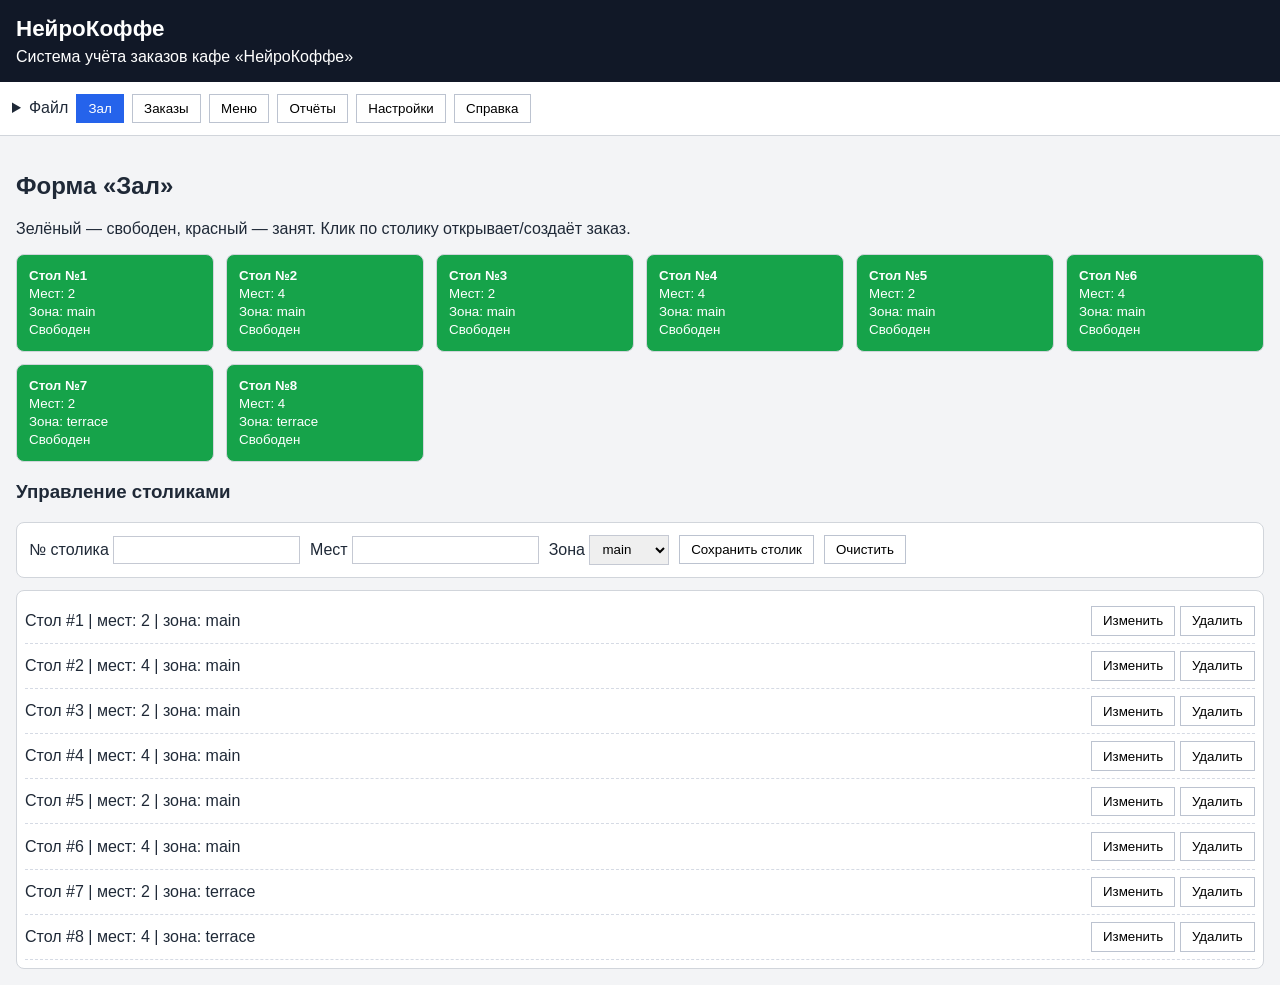
<file: index.html>
<!doctype html>
<html lang="ru">
<head>
  <meta charset="UTF-8" />
  <meta name="viewport" content="width=device-width, initial-scale=1.0" />
  <title>НейроКоффе — Система учёта заказов</title>
  <link rel="stylesheet" href="src/styles.css" />
</head>
<body>
  <header>
    <h1>НейроКоффе</h1>
    <p>Система учёта заказов кафе «НейроКоффе»</p>
  </header>

  <nav class="top-menu">
    <details>
      <summary>Файл</summary>
      <ul>
        <li><button id="exportCsv">Экспорт в CSV</button></li>
        <li><button id="printReceipt">Печать чека</button></li>
        <li><button id="exitApp">Выход</button></li>
      </ul>
    </details>
    <button data-tab="hall" class="tab-btn active">Зал</button>
    <button data-tab="orders" class="tab-btn">Заказы</button>
    <button data-tab="menu" class="tab-btn">Меню</button>
    <button data-tab="reports" class="tab-btn">Отчёты</button>
    <button data-tab="settings" class="tab-btn">Настройки</button>
    <button data-tab="help" class="tab-btn">Справка</button>
  </nav>

  <main>
    <section id="hall" class="tab active">
      <h2>Форма «Зал»</h2>
      <p>Зелёный — свободен, красный — занят. Клик по столику открывает/создаёт заказ.</p>
      <div id="hallGrid" class="hall-grid"></div>
      <h3>Управление столиками</h3>
      <form id="tableForm" class="toolbar panel">
        <input type="hidden" id="tableIdInput" />
        <label>№ столика <input id="tableNumberInput" type="number" min="1" required /></label>
        <label>Мест <input id="tableSeatsInput" type="number" min="1" required /></label>
        <label>Зона
          <select id="tableZoneInput">
            <option value="main">main</option>
            <option value="vip">vip</option>
            <option value="terrace">terrace</option>
          </select>
        </label>
        <button type="submit">Сохранить столик</button>
        <button id="tableFormReset" type="button">Очистить</button>
      </form>
      <div id="tablesAdminList" class="list"></div>
    </section>

    <section id="orders" class="tab">
      <h2>Форма «Заказ»</h2>
      <div class="toolbar">
        <label>Категория: <select id="categoryFilter"></select></label>
        <label>Поиск: <input type="search" id="itemSearch" placeholder="Название блюда" /></label>
      </div>
      <div class="columns columns-2">
        <div>
          <h3>Меню</h3>
          <div id="menuList" class="list"></div>
        </div>
        <div>
          <h3>Текущий заказ</h3>
          <p id="currentOrderMeta">Нет открытого заказа</p>
          <div id="orderItems" class="list"></div>
          <p><strong>Сумма:</strong> <span id="orderTotal">0.00</span> ₽</p>
          <div class="toolbar">
            <label>Оплата:
              <select id="paymentMethod">
                <option value="cash">Наличные</option>
                <option value="card">Карта</option>
                <option value="online">Онлайн</option>
              </select>
            </label>
            <button id="closeOrderBtn">Закрыть заказ</button>
            <button id="cancelOrderBtn" type="button">Отменить заказ</button>
          </div>
        </div>
      </div>
      <div class="columns columns-2">
        <div>
          <h3>Текущие (open)</h3>
          <div id="openOrdersList" class="list"></div>
        </div>
        <div>
          <h3>Архив (paid/cancelled)</h3>
          <div id="archiveOrdersList" class="list"></div>
        </div>
      </div>
    </section>

    <section id="menu" class="tab">
      <h2>Форма «Меню» (CRUD)</h2>
      <div class="columns columns-2">
        <div>
          <h3>Категории</h3>
          <form id="categoryForm" class="toolbar panel">
            <input type="hidden" id="categoryIdInput" />
            <label>Название <input id="categoryNameInput" required maxlength="50" /></label>
            <label>Порядок <input id="categoryOrderInput" type="number" min="0" value="0" /></label>
            <button type="submit">Сохранить категорию</button>
            <button type="button" id="categoryFormReset">Очистить</button>
          </form>
          <div id="categoryList" class="list"></div>
        </div>
        <div>
          <h3>Позиции меню</h3>
          <form id="itemForm" class="toolbar panel">
            <input type="hidden" id="itemIdInput" />
            <label>Название <input id="itemNameInput" required maxlength="100" /></label>
            <label>Категория <select id="itemCategoryInput"></select></label>
            <label>Цена <input id="itemPriceInput" type="number" min="1" step="0.01" required /></label>
            <label>Вес (г) <input id="itemWeightInput" type="number" min="1" /></label>
            <label><input id="itemAvailableInput" type="checkbox" checked /> Доступно</label>
            <button type="submit">Сохранить блюдо</button>
            <button type="button" id="itemFormReset">Очистить</button>
          </form>
          <div id="menuCrudList" class="list"></div>
        </div>
      </div>
    </section>

    <section id="reports" class="tab">
      <h2>Отчёты</h2>
      <div class="toolbar panel">
        <label>Дата <input type="date" id="reportDate" /></label>
        <label>Смена
          <select id="reportShift">
            <option value="morning">morning</option>
            <option value="evening">evening</option>
          </select>
        </label>
        <button id="calcReports">Пересчитать отчёты</button>
      </div>
      <div class="columns">
        <div>
          <h3>Выручка за смену</h3>
          <pre id="shiftReport"></pre>
        </div>
        <div>
          <h3>Популярные блюда (ТОП-10)</h3>
          <pre id="popularReport"></pre>
        </div>
        <div>
          <h3>Средний чек</h3>
          <pre id="avgReport"></pre>
        </div>
      </div>
    </section>

    <section id="settings" class="tab">
      <h2>Настройки</h2>
      <h3>Резервные копии и восстановление БД</h3>
      <div class="panel">
        <div class="toolbar">
          <button id="backupFullBtn" type="button">Создать полный backup</button>
          <button id="backupBinlogBtn" type="button">Скопировать binlog</button>
          <button id="backupMonthlyBtn" type="button">Создать месячный архив</button>
        </div>
        <div class="toolbar">
          <label>Файл backup (.sql/.sql.gz): <input id="restoreFileInput" type="text" placeholder="/var/backups/cafe/full/cafe_full_YYYYMMDD_HHMM.sql.gz" /></label>
          <button id="restoreBackupBtn" type="button">Восстановить БД из backup</button>
        </div>
        <p class="hint">Для прод-режима подключите backend endpoint'ы <code>/api/backup/*</code> и <code>/api/restore</code>. Сейчас работает demo-режим с журналом операций.</p>
        <pre id="backupLog"></pre>
      </div>

      <h3>Официанты и смены</h3>
      <form id="waiterForm" class="toolbar panel">
        <input type="hidden" id="waiterIdInput" />
        <label>Имя <input id="waiterFirstNameInput" required /></label>
        <label>Фамилия <input id="waiterLastNameInput" required /></label>
        <label>Телефон <input id="waiterPhoneInput" /></label>
        <label>Смена
          <select id="waiterShiftInput">
            <option value="morning">morning</option>
            <option value="evening">evening</option>
          </select>
        </label>
        <button type="submit">Сохранить официанта</button>
        <button type="button" id="waiterFormReset">Очистить</button>
      </form>
      <div id="waitersList" class="list"></div>
    </section>

    <section id="help" class="tab">
      <h2>О программе</h2>
      <p>Теперь все основные операции можно выполнять прямо на сайте: столики, заказы, меню, официанты и отчёты.</p>
      <p>SQL-скрипты с БД/процедурами/триггерами/тестами лежат в <code>sql/</code>.</p>
    </section>
  </main>

  <dialog id="tableDialog">
    <form method="dialog" class="panel">
      <h3 id="dialogTitle"></h3>
      <label>Официант:
        <select id="waiterSelect"></select>
      </label>
      <menu>
        <button value="cancel">Отмена</button>
        <button id="openOrderConfirm" value="default">Открыть/Перейти</button>
      </menu>
    </form>
  </dialog>

  <script src="src/app.js"></script>
</body>
</html>
</file>
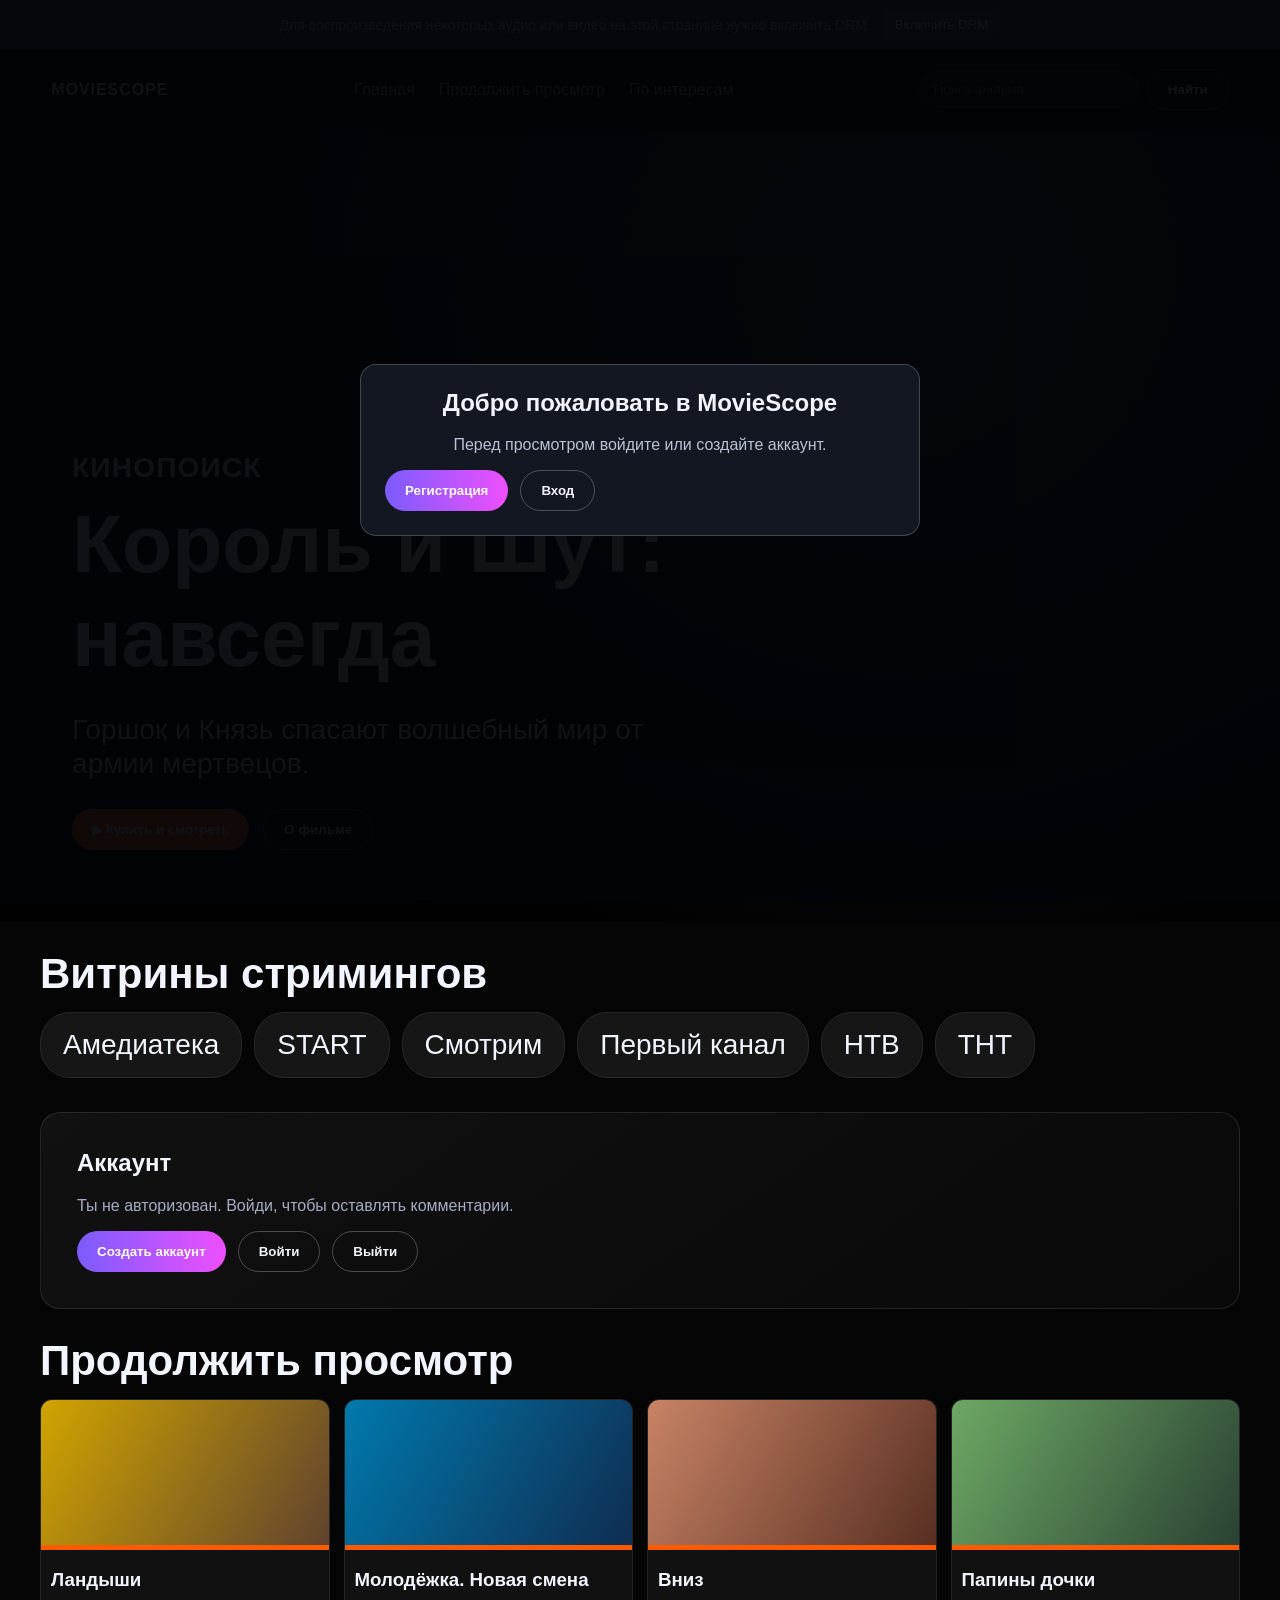
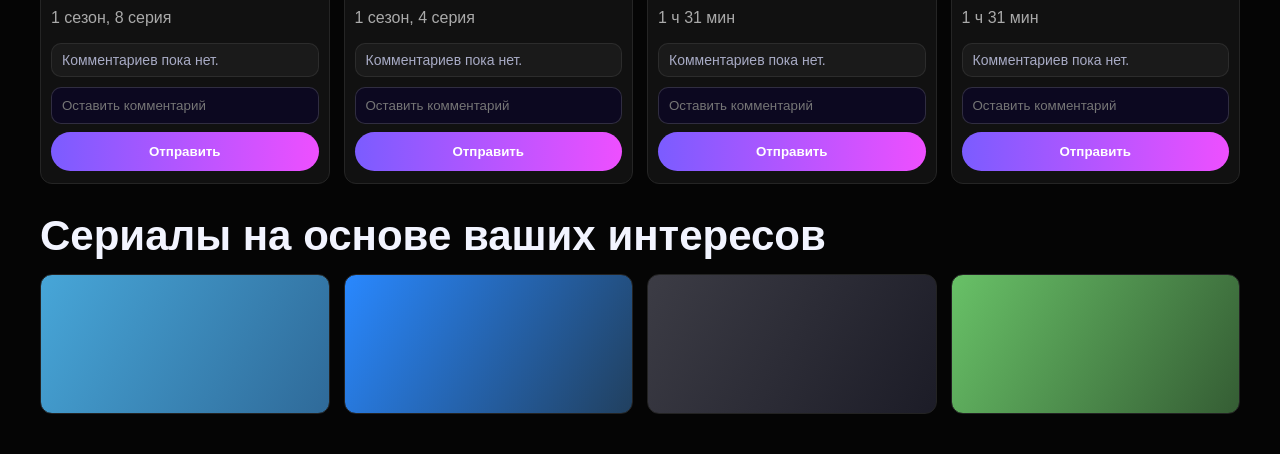
<file: movies.html>
<!doctype html>
<html lang="ru">
<head>
  <meta charset="UTF-8" />
  <meta name="viewport" content="width=device-width, initial-scale=1.0" />
  <meta http-equiv="Content-Security-Policy" content="default-src 'self'; script-src 'self'; style-src 'self' https://fonts.googleapis.com; font-src https://fonts.gstatic.com; img-src 'self' data:; connect-src 'self'; object-src 'none'; base-uri 'self'; frame-ancestors 'none'" />
  <title>MovieScope — Каталог</title>
  <link rel="preconnect" href="https://fonts.googleapis.com">
  <link rel="preconnect" href="https://fonts.gstatic.com" crossorigin>
  <link href="https://fonts.googleapis.com/css2?family=Inter:wght@400;600;700;800&display=swap" rel="stylesheet">
  <link rel="stylesheet" href="styles.css" />
</head>
<body class="kp-body">
  <div id="authGate" class="auth-gate">
    <div class="auth-gate-panel">
      <h2>Добро пожаловать в MovieScope</h2>
      <p>Перед просмотром войдите или создайте аккаунт.</p>
      <div class="actions">
        <button class="btn primary" id="gateRegister" data-open-dialog="registerDialog" type="button">Регистрация</button>
        <button class="btn ghost" id="gateLogin" data-open-dialog="loginDialog" type="button">Вход</button>
      </div>
    </div>
  </div>

  <div class="drm-bar">
    Для воспроизведения некоторых аудио или видео на этой странице нужно включить DRM.
    <button>Включить DRM</button>
  </div>

  <header class="topbar kp-topbar">
    <a class="brand" href="index.html">MOVIESCOPE</a>
    <nav>
      <a href="#top">Главная</a>
      <a href="#continue">Продолжить просмотр</a>
      <a href="#interest">По интересам</a>
    </nav>
    <form id="searchForm" class="search-form" role="search">
      <input id="movieSearch" name="search" placeholder="Поиск фильма" />
      <button class="btn ghost" type="submit">Найти</button>
    </form>
  </header>

  <main id="top" class="kp-main">
    <section class="cinema-hero">
      <div class="hero-overlay"></div>
      <div class="hero-content">
        <p class="hero-brand">КИНОПОИСК</p>
        <h1>Король и Шут: навсегда</h1>
        <p>Горшок и Князь спасают волшебный мир от армии мертвецов.</p>
        <div class="hero-actions">
          <button class="btn hero-buy">▶ Купить и смотреть</button>
          <button class="btn ghost">О фильме</button>
        </div>
      </div>
    </section>

    <section class="kp-section">
      <h2>Витрины стримингов</h2>
      <div class="chip-row">
        <span class="chip">Амедиатека</span>
        <span class="chip">START</span>
        <span class="chip">Смотрим</span>
        <span class="chip">Первый канал</span>
        <span class="chip">НТВ</span>
        <span class="chip">ТНТ</span>
      </div>
    </section>

    <section class="card auth-card" id="auth">
      <h2>Аккаунт</h2>
      <p id="authStatus" class="muted"></p>
      <div class="actions">
        <button class="btn primary" id="openRegister" data-open-dialog="registerDialog" type="button">Создать аккаунт</button>
        <button class="btn ghost" id="openLogin" data-open-dialog="loginDialog" type="button">Войти</button>
        <button class="btn ghost" id="logoutBtn" data-action="logout" type="button">Выйти</button>
      </div>
    </section>

    <section class="kp-section" id="continue">
      <h2>Продолжить просмотр</h2>
      <div class="poster-row" id="catalog">
        <article class="poster-card movie-card" data-movie-id="shadow-orbit">
          <div class="poster-cover cover-1"></div>
          <h3>Ландыши</h3>
          <p>1 сезон, 8 серия</p>
          <div class="comments"></div>
          <form class="comment-form">
            <input name="comment" placeholder="Оставить комментарий" required />
            <button class="btn primary" type="submit">Отправить</button>
          </form>
        </article>

        <article class="poster-card movie-card" data-movie-id="cold-pulse">
          <div class="poster-cover cover-2"></div>
          <h3>Молодёжка. Новая смена</h3>
          <p>1 сезон, 4 серия</p>
          <div class="comments"></div>
          <form class="comment-form">
            <input name="comment" placeholder="Оставить комментарий" required />
            <button class="btn primary" type="submit">Отправить</button>
          </form>
        </article>

        <article class="poster-card movie-card" data-movie-id="wind-salt">
          <div class="poster-cover cover-3"></div>
          <h3>Вниз</h3>
          <p>1 ч 31 мин</p>
          <div class="comments"></div>
          <form class="comment-form">
            <input name="comment" placeholder="Оставить комментарий" required />
            <button class="btn primary" type="submit">Отправить</button>
          </form>
        </article>

        <article class="poster-card movie-card" data-movie-id="eclipse-code">
          <div class="poster-cover cover-4"></div>
          <h3>Папины дочки</h3>
          <p>1 ч 31 мин</p>
          <div class="comments"></div>
          <form class="comment-form">
            <input name="comment" placeholder="Оставить комментарий" required />
            <button class="btn primary" type="submit">Отправить</button>
          </form>
        </article>
      </div>
    </section>

    <section class="kp-section" id="interest">
      <h2>Сериалы на основе ваших интересов</h2>
      <div class="poster-row mini-row">
        <div class="mini-poster cover-5"></div>
        <div class="mini-poster cover-6"></div>
        <div class="mini-poster cover-7"></div>
        <div class="mini-poster cover-8"></div>
      </div>
    </section>
  </main>

  <dialog id="registerDialog">
    <form method="dialog" class="report-form" id="registerForm">
      <div class="dialog-head"><h3>Создать аккаунт</h3><button type="button" class="dialog-close" data-close-dialog>Закрыть</button></div>
      <label>Логин <input name="username" required minlength="3" /></label>
      <label>Пароль <input name="password" type="password" required minlength="6" /></label>
      <div class="dialog-actions">
        <button class="btn ghost" type="button" data-close-dialog>Отмена</button>
        <button class="btn primary" value="submit">Создать</button>
      </div>
    </form>
  </dialog>

  <dialog id="loginDialog">
    <form method="dialog" class="report-form" id="loginForm">
      <div class="dialog-head"><h3>Вход</h3><button type="button" class="dialog-close" data-close-dialog>Закрыть</button></div>
      <label>Логин <input name="username" required /></label>
      <label>Пароль <input name="password" type="password" required /></label>
      <div class="dialog-actions">
        <button class="btn ghost" type="button" data-close-dialog>Отмена</button>
        <button class="btn primary" value="submit">Войти</button>
      </div>
    </form>
  </dialog>


  <div id="adminFlagOverlay" class="flag-overlay" hidden>
    <div class="flag-panel">
      <h2>Доступ администратора подтверждён</h2>
      <p id="flagValue" class="flag-value"></p>
      <button id="closeFlag" class="btn primary">Закрыть</button>
    </div>
  </div>

  <script src="script.js"></script>
</body>
</html>
</file>
<file: src/styles.css>
:root {
  font-family: Arial, sans-serif;
  color: #1f2937;
}
* { box-sizing: border-box; }
body { margin: 0; background: #f3f4f6; }
header { background: #111827; color: #fff; padding: 1rem; }
header h1 { margin: 0; font-size: 1.4rem; }
header p { margin: .35rem 0 0; }

.top-menu {
  display: flex;
  gap: .5rem;
  padding: .75rem;
  background: #fff;
  border-bottom: 1px solid #d1d5db;
  align-items: center;
  flex-wrap: wrap;
}
.tab-btn, button {
  padding: .4rem .7rem;
  cursor: pointer;
  border: 1px solid #bcc3d0;
  background: #fff;
}
.tab-btn.active { background: #2563eb; color: #fff; border-color: #2563eb; }
main { padding: 1rem; }
.tab { display: none; }
.tab.active { display: block; }

.hall-grid {
  display: grid;
  grid-template-columns: repeat(auto-fill, minmax(170px, 1fr));
  gap: .75rem;
  margin-bottom: 1rem;
}
.table-card {
  border: 1px solid #d1d5db;
  border-radius: 8px;
  padding: .75rem;
  cursor: pointer;
  color: #fff;
  text-align: left;
  line-height: 1.35;
}
.table-card.free { background: #16a34a; }
.table-card.busy { background: #dc2626; }

.columns { display: grid; grid-template-columns: repeat(auto-fit, minmax(260px, 1fr)); gap: 1rem; }
.columns-2 { margin-top: 1rem; }
.panel {
  background: #fff;
  border: 1px solid #d1d5db;
  border-radius: 8px;
  padding: .75rem;
}
.list {
  background: #fff;
  border: 1px solid #d1d5db;
  padding: .5rem;
  border-radius: 8px;
  min-height: 110px;
}
.toolbar {
  display: flex;
  gap: .6rem;
  flex-wrap: wrap;
  align-items: center;
  margin-bottom: .75rem;
}
input, select {
  border: 1px solid #c5c9d3;
  padding: .35rem .5rem;
}
.row-line {
  display: flex;
  justify-content: space-between;
  gap: .5rem;
  border-bottom: 1px dashed #d5dae4;
  padding: .45rem 0;
  align-items: center;
  flex-wrap: wrap;
}
.order-row {
  border-bottom: 1px dashed #d5dae4;
  padding: .45rem 0;
  display: grid;
  gap: .4rem;
}
pre {
  white-space: pre-wrap;
  background: #fff;
  border: 1px solid #d1d5db;
  padding: .65rem;
  border-radius: 8px;
}

@media (max-width: 640px) {
  .top-menu { align-items: flex-start; }
  .toolbar { flex-direction: column; align-items: flex-start; }
}

.hint { color:#4b5563; margin:.5rem 0; }
#backupLog { min-height:120px; max-height:220px; overflow:auto; }
</file>
<file: styles.css>
:root {
  --bg: #0b0720;
  --bg-soft: #15102f;
  --card: #1e163d;
  --text: #f2f4ff;
  --muted: #a8abc5;
  --accent: #7b5cff;
  --accent-2: #ee4fff;
}

* { box-sizing: border-box; }

body {
  margin: 0;
  font-family: 'Inter', sans-serif;
  color: var(--text);
  background: radial-gradient(circle at 20% 0%, #25184d 0, var(--bg) 50%);
  min-height: 100vh;
}

a { color: inherit; text-decoration: none; }

.topbar {
  display: flex;
  justify-content: space-between;
  align-items: center;
  padding: 20px clamp(20px, 4vw, 56px);
  position: sticky;
  top: 0;
  backdrop-filter: blur(12px);
  background: rgba(10, 7, 28, 0.8);
}

.topbar nav { display: flex; gap: 24px; color: var(--muted); }
.topbar nav a:hover { color: #fff; }

.brand {
  font-weight: 800;
  letter-spacing: 0.06em;
}

.hero-wrap,
.movie-main {
  padding: clamp(20px, 4vw, 56px);
  display: grid;
  gap: 24px;
}

.hero-wrap { grid-template-columns: 2fr 1fr; }
@media (max-width: 900px) { .hero-wrap { grid-template-columns: 1fr; } }

.card {
  background: linear-gradient(145deg, rgba(255,255,255,0.05), rgba(255,255,255,0.02));
  border: 1px solid rgba(255,255,255,0.1);
  border-radius: 20px;
  padding: clamp(20px, 3vw, 36px);
}

.eyebrow { color: var(--accent-2); font-weight: 700; text-transform: uppercase; }
h1 { margin: 8px 0 14px; font-size: clamp(30px, 5vw, 56px); }
h2 { margin-top: 0; }
.lead { color: var(--muted); line-height: 1.6; max-width: 65ch; }

.checklist {
  margin: 20px 0;
  padding-left: 18px;
  color: #d8dbef;
  line-height: 1.7;
}

.actions { display: flex; gap: 12px; flex-wrap: wrap; }

.btn {
  border: 0;
  border-radius: 999px;
  padding: 12px 20px;
  font-weight: 700;
  cursor: pointer;
}

.btn.primary {
  color: white;
  background: linear-gradient(90deg, var(--accent), var(--accent-2));
}

.btn.ghost {
  background: transparent;
  color: var(--text);
  border: 1px solid rgba(255,255,255,0.25);
}

.info p { font-size: 18px; }
.info small { color: var(--muted); }

.grid {
  display: grid;
  grid-template-columns: repeat(auto-fit, minmax(180px, 1fr));
  gap: 14px;
}

.movie-card {
  background: var(--bg-soft);
  border-radius: 16px;
  border: 1px solid rgba(255,255,255,0.08);
  padding: 16px;
}
.movie-card p { color: var(--muted); }

.tags { display: flex; gap: 10px; flex-wrap: wrap; }
.tags span {
  background: #271b53;
  border: 1px solid rgba(255,255,255,0.1);
  padding: 8px 12px;
  border-radius: 999px;
}

dialog {
  border: 1px solid rgba(255,255,255,0.2);
  border-radius: 16px;
  background: #120d2a;
  color: var(--text);
  width: min(560px, 90vw);
}

.report-form { display: grid; gap: 12px; }
.report-form input,
.report-form textarea {
  margin-top: 6px;
  width: 100%;
  background: #0c0820;
  color: var(--text);
  border: 1px solid rgba(255,255,255,0.15);
  border-radius: 10px;
  padding: 10px;
}

.dialog-actions { display: flex; justify-content: flex-end; gap: 10px; }


.admin-box {
  margin-top: 12px;
  background: rgba(123, 92, 255, 0.12);
  border: 1px solid rgba(123, 92, 255, 0.45);
  border-radius: 12px;
  padding: 10px 12px;
}

.auth-card .muted,
.muted {
  color: var(--muted);
}

.comment-form {
  margin-top: 10px;
  display: grid;
  gap: 8px;
}

.comment-form input {
  background: #0c0820;
  color: var(--text);
  border: 1px solid rgba(255,255,255,0.15);
  border-radius: 10px;
  padding: 10px;
}

.comment-item {
  background: rgba(255,255,255,0.04);
  border: 1px solid rgba(255,255,255,0.08);
  border-radius: 10px;
  padding: 8px 10px;
  margin-top: 8px;
  font-size: 14px;
}

.kp-body {
  background: #050505;
}

.drm-bar {
  background: #3e3f4d;
  color: #d4d7e8;
  padding: 10px 20px;
  display: flex;
  justify-content: center;
  gap: 12px;
  align-items: center;
  font-size: 14px;
}

.drm-bar button {
  background: #595a68;
  color: #fff;
  border: 0;
  border-radius: 8px;
  padding: 7px 12px;
}

.kp-topbar {
  position: static;
  background: rgba(0,0,0,0.85);
}

.kp-main {
  padding: 0 40px 40px;
  display: grid;
  gap: 28px;
}

.kp-hero {
  background: linear-gradient(180deg, rgba(18,41,56,0.75), rgba(0,0,0,0.95));
  min-height: 180px;
  display: grid;
  align-content: end;
}

.hero-dots { display: flex; gap: 8px; margin-top: 8px; }
.hero-dots span {
  width: 10px;
  height: 10px;
  border-radius: 50%;
  background: rgba(255,255,255,0.45);
}

.kp-section h2 {
  margin: 0 0 14px;
  font-size: 42px;
}

.chip-row {
  display: flex;
  gap: 12px;
  overflow-x: auto;
  padding-bottom: 6px;
}

.chip {
  background: #161616;
  border: 1px solid #272727;
  border-radius: 30px;
  padding: 16px 22px;
  white-space: nowrap;
  font-size: 28px;
}

.poster-row {
  display: grid;
  grid-template-columns: repeat(auto-fit, minmax(270px, 1fr));
  gap: 14px;
}

.poster-card {
  background: #111;
  border: 1px solid #252525;
  border-radius: 12px;
  padding: 0 0 12px;
  overflow: hidden;
}

.poster-cover {
  height: 150px;
  border-bottom: 5px solid #ff5a00;
}

.cover-1 { background: linear-gradient(120deg, #d1a400, #60432e); }
.cover-2 { background: linear-gradient(120deg, #0079ad, #0f2d51); }
.cover-3 { background: linear-gradient(120deg, #c88365, #592f22); }
.cover-4 { background: linear-gradient(120deg, #6da864, #2a4233); }
.cover-5 { background: linear-gradient(120deg, #47a6d8, #2f6a99); }
.cover-6 { background: linear-gradient(120deg, #2988ff, #21405f); }
.cover-7 { background: linear-gradient(120deg, #3c3c45, #1c1c27); }
.cover-8 { background: linear-gradient(120deg, #68c167, #355d34); }

.poster-card h3,
.poster-card p,
.poster-card .comments,
.poster-card .comment-form { padding-inline: 10px; }

.poster-card p { color: #aaa; }

.mini-row {
  grid-template-columns: repeat(auto-fit, minmax(220px, 1fr));
}

.mini-poster {
  border-radius: 12px;
  height: 140px;
  border: 1px solid #232323;
}

.cinema-hero {
  min-height: 88vh;
  border-radius: 0;
  margin: 0 -40px;
  position: relative;
  background: radial-gradient(circle at 70% 30%, rgba(101, 122, 170, 0.45), rgba(0,0,0,0.8) 60%),
              linear-gradient(120deg, #0d1e38 0%, #141414 50%, #2a1f2f 100%);
  overflow: hidden;
  display: grid;
  align-items: end;
}

.hero-overlay {
  position: absolute;
  inset: 0;
  background: linear-gradient(180deg, rgba(0,0,0,0.25), rgba(0,0,0,0.75));
}

.hero-content {
  position: relative;
  z-index: 1;
  padding: clamp(20px, 6vw, 72px);
  max-width: 780px;
}

.hero-brand {
  font-size: 32px;
  font-weight: 800;
  letter-spacing: 0.04em;
  margin-bottom: 12px;
}

.hero-content h1 {
  margin: 0 0 16px;
  font-size: clamp(40px, 7vw, 82px);
}

.hero-content p {
  font-size: clamp(20px, 2.2vw, 42px);
  line-height: 1.2;
}

.hero-actions {
  display: flex;
  gap: 14px;
  margin-top: 26px;
}

.hero-buy {
  background: #ff6d00;
  color: #fff;
}

.flag-overlay {
  position: fixed;
  inset: 0;
  z-index: 2000;
  background: rgba(0,0,0,0.92);
  display: grid;
  place-items: center;
}

.flag-panel {
  width: min(900px, 92vw);
  border: 1px solid rgba(255,255,255,0.25);
  border-radius: 22px;
  background: #111;
  text-align: center;
  padding: 36px;
}

.flag-value {
  margin: 20px 0 28px;
  font-size: clamp(26px, 5vw, 64px);
  font-weight: 800;
  color: #67ff9f;
}

.auth-gate {
  position: fixed;
  inset: 0;
  z-index: 2100;
  background: rgba(3, 4, 8, 0.94);
  display: grid;
  place-items: center;
  padding: 20px;
}

.auth-gate-panel {
  width: min(560px, 95vw);
  background: #131722;
  border: 1px solid rgba(255,255,255,0.2);
  border-radius: 16px;
  padding: 24px;
  text-align: center;
}

.auth-gate-panel p {
  color: #bcc1d8;
}


.flag-overlay[hidden],
.auth-gate[hidden] {
  display: none !important;
}

.search-form {
  display: flex;
  gap: 8px;
  align-items: center;
}

.search-form input {
  background: #121212;
  color: #fff;
  border: 1px solid #2e2e2e;
  border-radius: 999px;
  padding: 10px 14px;
  min-width: 220px;
}

.dialog-head {
  display: flex;
  justify-content: space-between;
  align-items: center;
  gap: 12px;
}

.dialog-close {
  border: 1px solid rgba(255,255,255,0.25);
  background: transparent;
  color: #fff;
  border-radius: 999px;
  padding: 6px 12px;
  cursor: pointer;
}
</file>
